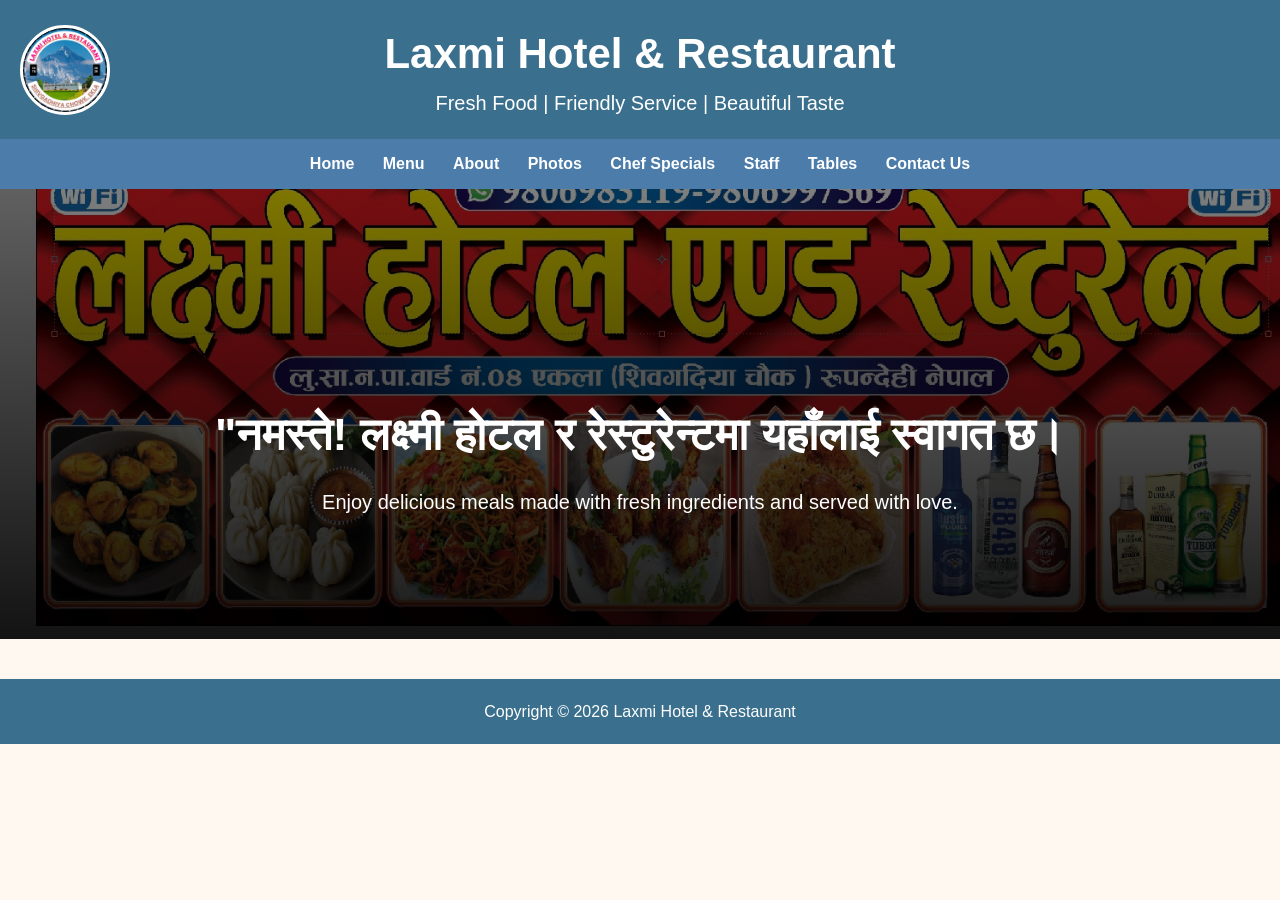
<file: index.html>
<!DOCTYPE html>
<html lang="en">
<head>
  <meta charset="UTF-8">
  <meta name="viewport" content="width=device-width, initial-scale=1.0">
  <title>Laxmi Hotel & Restaurant</title>
  <link rel="stylesheet" href="style.css">
  <link rel="icon" type="image/jpeg" href="images/logo.jpeg">
</head>
<body>

<div class="sticky-top">

<header>
  <img src="images/logo.jpeg" alt="Laxmi Hotel Logo" class="logo" onclick="openImage(this.src)">

  <div class="header-text">
    <h1>Laxmi Hotel & Restaurant</h1>
    <p>Fresh Food | Friendly Service | Beautiful Taste</p>
  </div>
</header>

<nav>
  <input type="checkbox" id="menu-toggle">

  <label for="menu-toggle" class="hamburger">
    ☰
  </label>

  <div class="nav-links">
    <a href="index.html">Home</a>
    <a href="menu.html">Menu</a>
    <a href="about.html">About</a>
    <a href="photos.html">Photos</a>
    <a href="specials.html">Chef Specials</a>
    <a href="staff.html">Staff</a>
    <a href="tables.html">Tables</a>
    <a href="contact.html">Contact Us</a>
  </div>
</nav>

</div>

<div class="hero">
  <h2>"नमस्ते! लक्ष्मी होटल र रेस्टुरेन्टमा यहाँलाई स्वागत छ।</h2>
  <p>Enjoy delicious meals made with fresh ingredients and served with love.</p>
</div>

<footer>
  <p>Copyright &copy; 2026 Laxmi Hotel & Restaurant</p>
</footer>

<div id="imagePopup" class="popup">
  <span class="close" onclick="closeImage()">&times;</span>
  <img class="popup-content" id="popupImg">
</div>

<script>

function openImage(src) {
  document.getElementById("imagePopup").style.display = "flex";
  document.getElementById("popupImg").src = src;
}

function closeImage() {
  document.getElementById("imagePopup").style.display = "none";
}

</script>

</body>
</html>
</file>
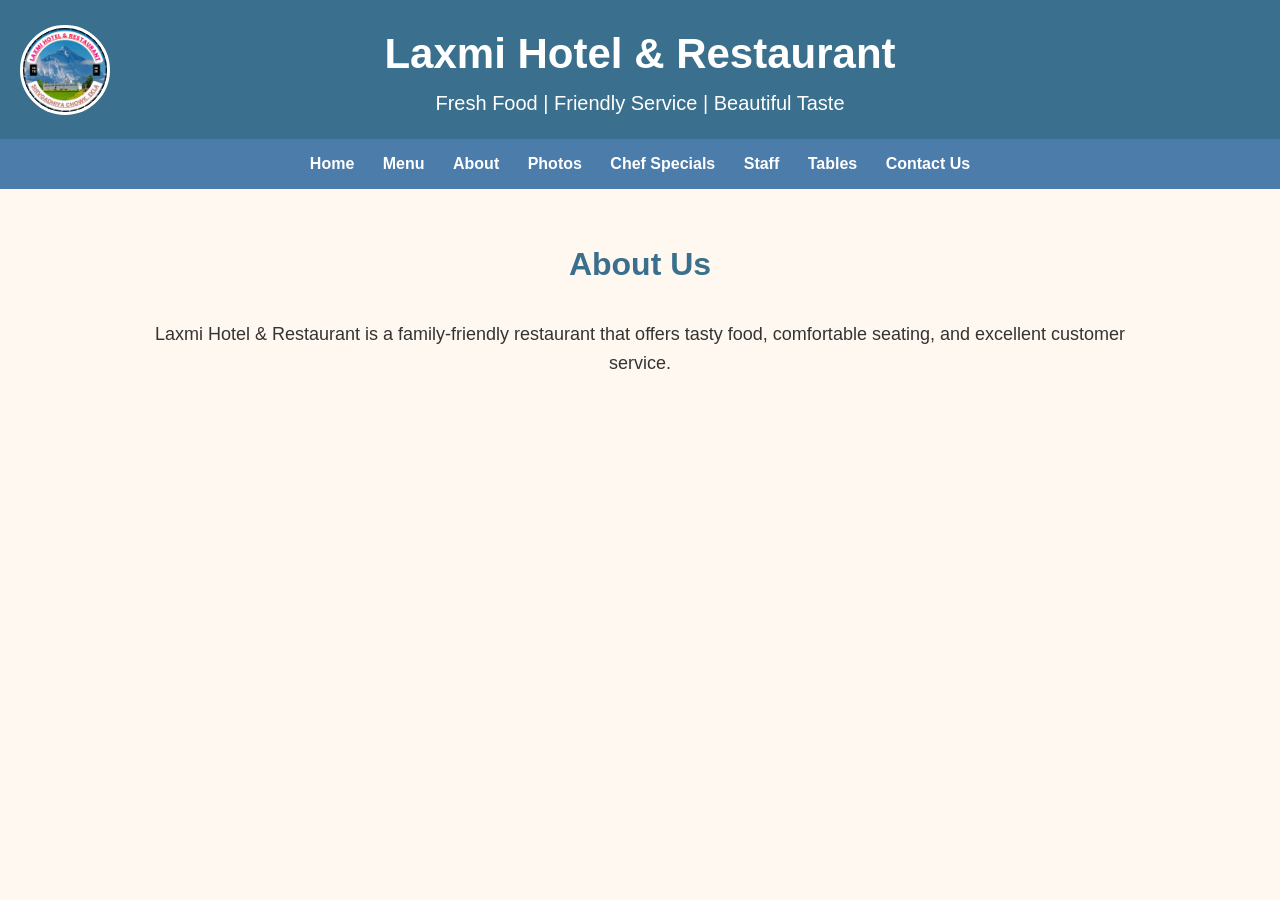
<file: about.html>
<!DOCTYPE html>
<html>
<head>
  <title>About</title>
  <link rel="stylesheet" href="style.css">
</head>
<body>

<div class="sticky-top">

<header>
  <img src="images/logo.jpeg" alt="Laxmi Hotel Logo" class="logo">

  <div class="header-text">
    <h1>Laxmi Hotel & Restaurant</h1>
    <p>Fresh Food | Friendly Service | Beautiful Taste</p>
  </div>
</header>

<nav>
  <input type="checkbox" id="menu-toggle">

  <label for="menu-toggle" class="hamburger">
    ☰
  </label>

  <div class="nav-links">
    <a href="index.html">Home</a>
    <a href="menu.html">Menu</a>
    <a href="about.html">About</a>
    <a href="photos.html">Photos</a>
    <a href="specials.html">Chef Specials</a>
    <a href="staff.html">Staff</a>
    <a href="tables.html">Tables</a>
    <a href="contact.html">Contact Us</a>
  </div>
</nav>

</div>

<section>

<h2>About Us</h2>

<p class="about">
Laxmi Hotel & Restaurant is a family-friendly restaurant that offers tasty food,
comfortable seating, and excellent customer service.
</p>

</section>

<div id="imagePopup" class="popup">
  <span class="close" onclick="closeImage()">&times;</span>
  <img class="popup-content" id="popupImg">
</div>

<script>

function openImage(src) {
  document.getElementById("imagePopup").style.display = "flex";
  document.getElementById("popupImg").src = src;
}

function closeImage() {
  document.getElementById("imagePopup").style.display = "none";
}

</script>

</body>
</html>
</file>
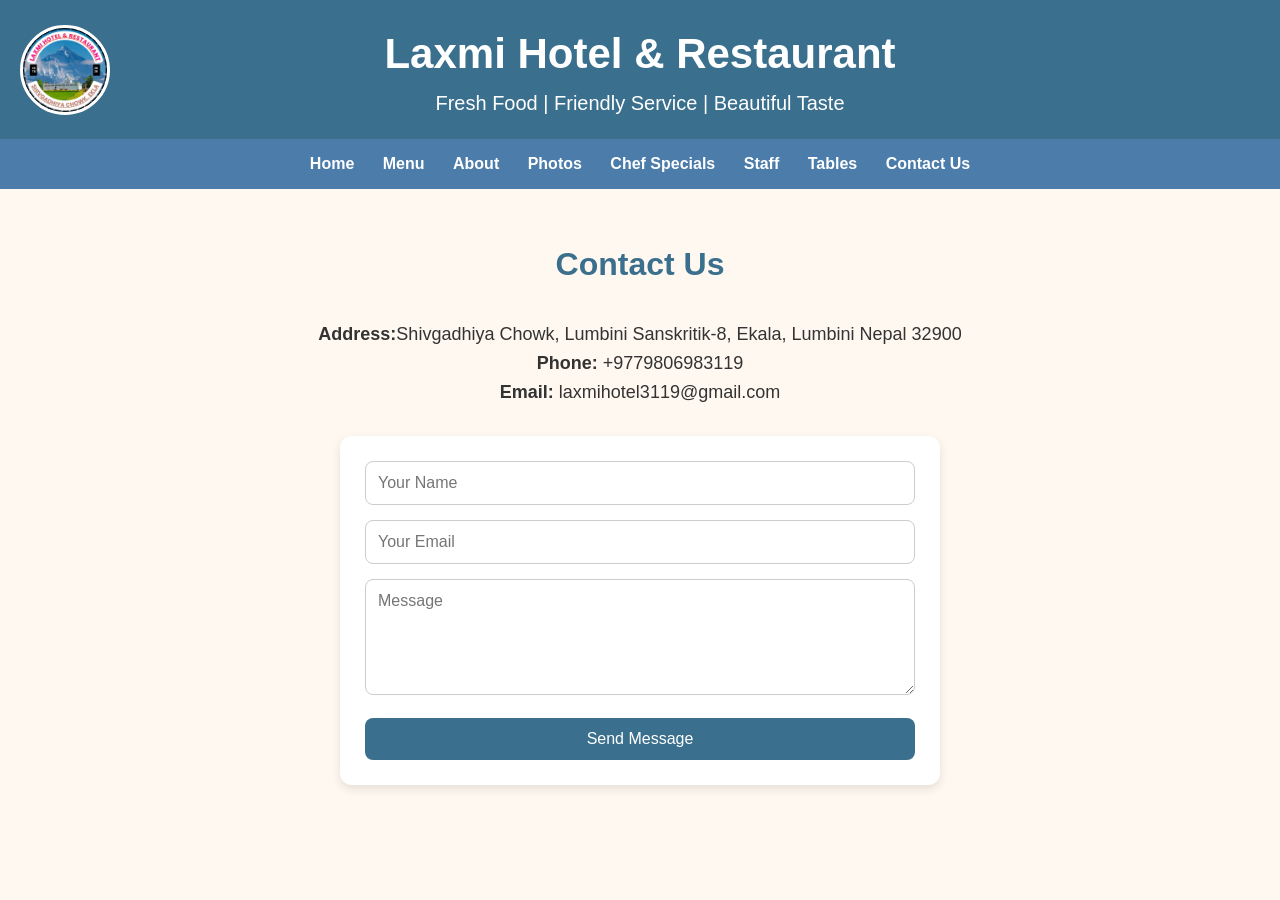
<file: contact.html>
<!DOCTYPE html>
<html>
<head>
  <title>Contact</title>
  <link rel="stylesheet" href="style.css">
</head>
<body>

<div class="sticky-top">

<header>
  <img src="images/logo.jpeg" alt="Laxmi Hotel Logo" class="logo">

  <div class="header-text">
    <h1>Laxmi Hotel & Restaurant</h1>
    <p>Fresh Food | Friendly Service | Beautiful Taste</p>
  </div>
</header>

<nav>
  <input type="checkbox" id="menu-toggle">

  <label for="menu-toggle" class="hamburger">
    ☰
  </label>

  <div class="nav-links">
    <a href="index.html">Home</a>
    <a href="menu.html">Menu</a>
    <a href="about.html">About</a>
    <a href="photos.html">Photos</a>
    <a href="specials.html">Chef Specials</a>
    <a href="staff.html">Staff</a>
    <a href="tables.html">Tables</a>
    <a href="contact.html">Contact Us</a>
  </div>
</nav>

</div>

<section>

<h2>Contact Us</h2>

<div class="contact-info">

<p><strong>Address:</strong>Shivgadhiya Chowk, Lumbini Sanskritik-8, Ekala, Lumbini Nepal 32900</p>
<p><strong>Phone:</strong> +9779806983119</p>
<p><strong>Email:</strong> laxmihotel3119@gmail.com</p>

</div>

<form>

<input type="text" placeholder="Your Name">
<input type="email" placeholder="Your Email">

<textarea rows="5" placeholder="Message"></textarea>

<button>Send Message</button>

</form>

</section>

<div id="imagePopup" class="popup">
  <span class="close" onclick="closeImage()">&times;</span>
  <img class="popup-content" id="popupImg">
</div>

<script>

function openImage(src) {
  document.getElementById("imagePopup").style.display = "flex";
  document.getElementById("popupImg").src = src;
}

function closeImage() {
  document.getElementById("imagePopup").style.display = "none";
}

</script>

</body>
</html>
</file>
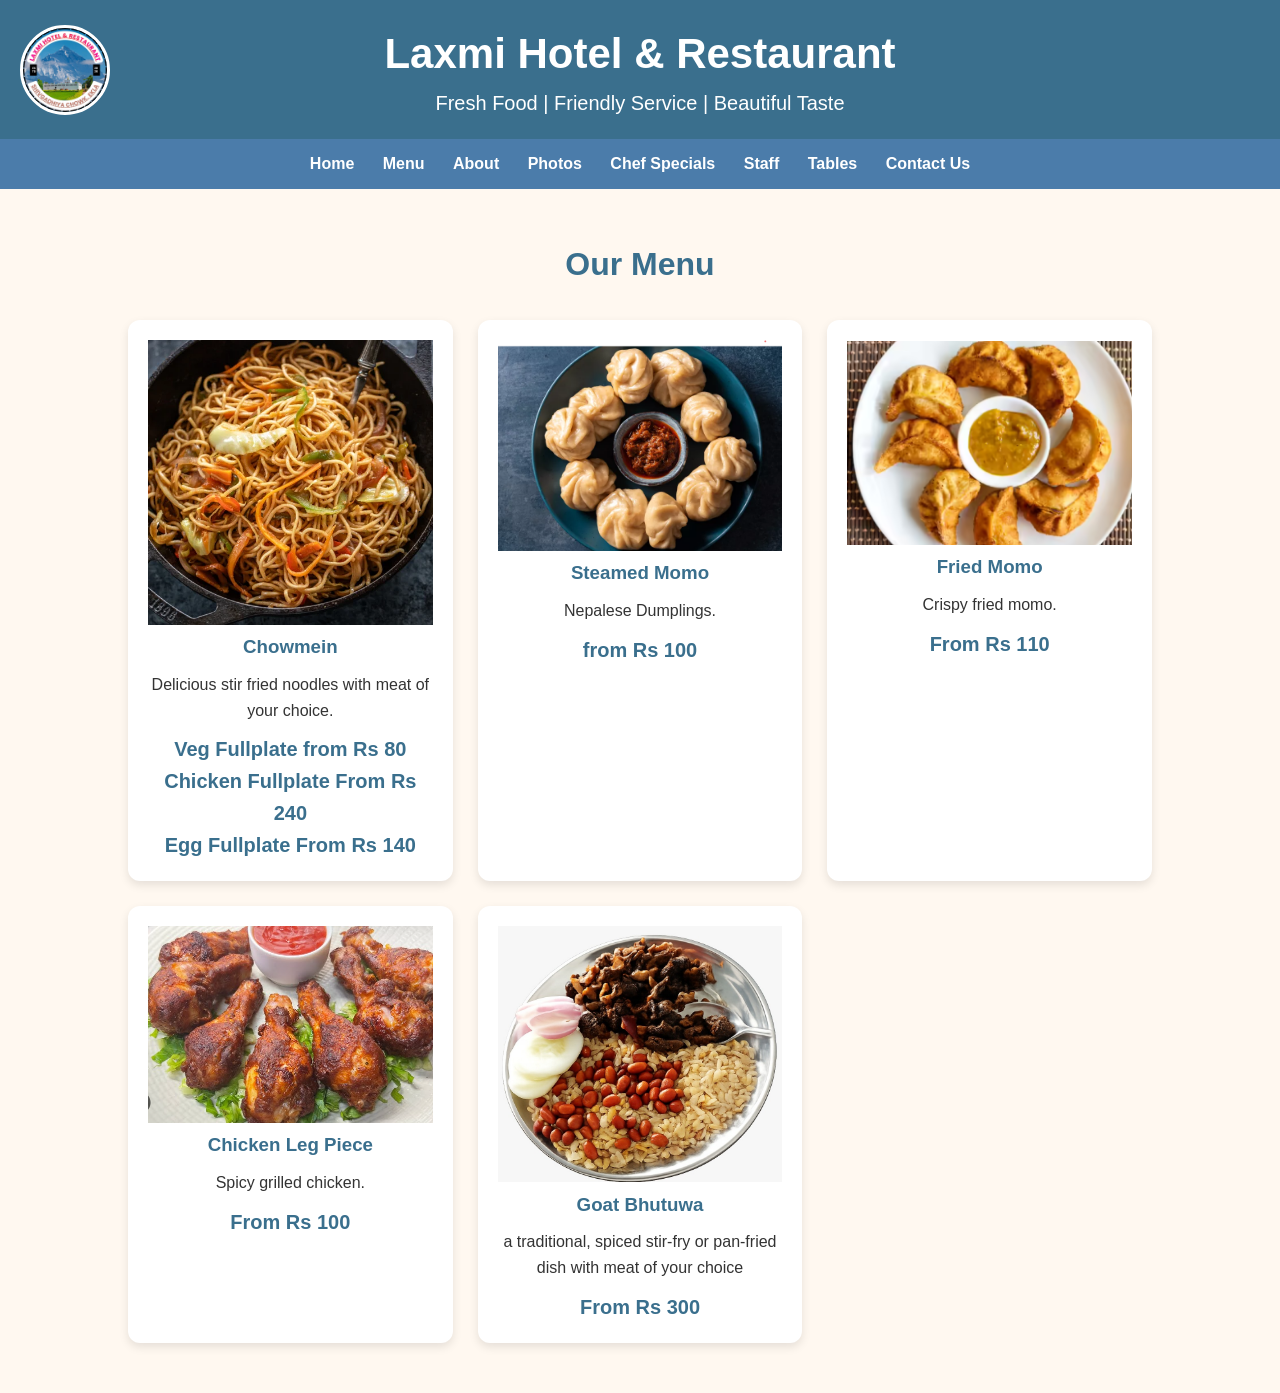
<file: menu.html>
<!DOCTYPE html>
<html lang="en">
<head>
  <meta charset="UTF-8">
  <title>Menu</title>
  <link rel="stylesheet" href="style.css">
</head>
<body>

<div class="sticky-top">

<header>
  <img src="images/logo.jpeg" alt="Laxmi Hotel Logo" class="logo">

  <div class="header-text">
    <h1>Laxmi Hotel & Restaurant</h1>
    <p>Fresh Food | Friendly Service | Beautiful Taste</p>
  </div>
</header>

<nav>
  <input type="checkbox" id="menu-toggle">

  <label for="menu-toggle" class="hamburger">
    ☰
  </label>

  <div class="nav-links">
    <a href="index.html">Home</a>
    <a href="menu.html">Menu</a>
    <a href="about.html">About</a>
    <a href="photos.html">Photos</a>
    <a href="specials.html">Chef Specials</a>
    <a href="staff.html">Staff</a>
    <a href="tables.html">Tables</a>
    <a href="contact.html">Contact Us</a>
  </div>
</nav>

</div>

<section>

<h2>Our Menu</h2>

<div class="menu-container">

<div class="card">
  <img src="images/Chowmein.webp" onclick="openImage(this.src)">
  <h3>Chowmein</h3>
  <p>Delicious stir fried noodles with meat of your choice.</p>
  <p class="price">Veg Fullplate from Rs 80<br>Chicken Fullplate From Rs 240<br>Egg Fullplate From Rs 140</p>
</div>

<div class="card">
  <img src="images/Steamedmomo.png" onclick="openImage(this.src)">
  <h3>Steamed Momo</h3>
  <p>Nepalese Dumplings.</p>
  <p class="price">from Rs 100</p>
</div>

<div class="card">
  <img src="images/friedmomo.png" onclick="openImage(this.src)">
  <h3>Fried Momo</h3>
  <p>Crispy fried momo.</p>
  <p class="price">From Rs 110</p>
</div>

<div class="card">
  <img src="images/legpiece.png" onclick="openImage(this.src)">
  <h3>Chicken Leg Piece</h3>
  <p>Spicy grilled chicken.</p>
  <p class="price">From Rs 100</p>
</div>

<div class="card">
  <img src="images/bhutuwa.jpeg" onclick="openImage(this.src)">
  <h3>Goat Bhutuwa</h3>
  <p>a traditional, spiced stir-fry or pan-fried dish with meat of your choice</p>
  <p class="price">From Rs 300</p>
</div>

</div>

</section>

<div id="imagePopup" class="popup">
  <span class="close" onclick="closeImage()">&times;</span>
  <img class="popup-content" id="popupImg">
</div>

<script>

function openImage(src) {
  document.getElementById("imagePopup").style.display = "flex";
  document.getElementById("popupImg").src = src;
}

function closeImage() {
  document.getElementById("imagePopup").style.display = "none";
}

</script>

</body>
</html>
</file>
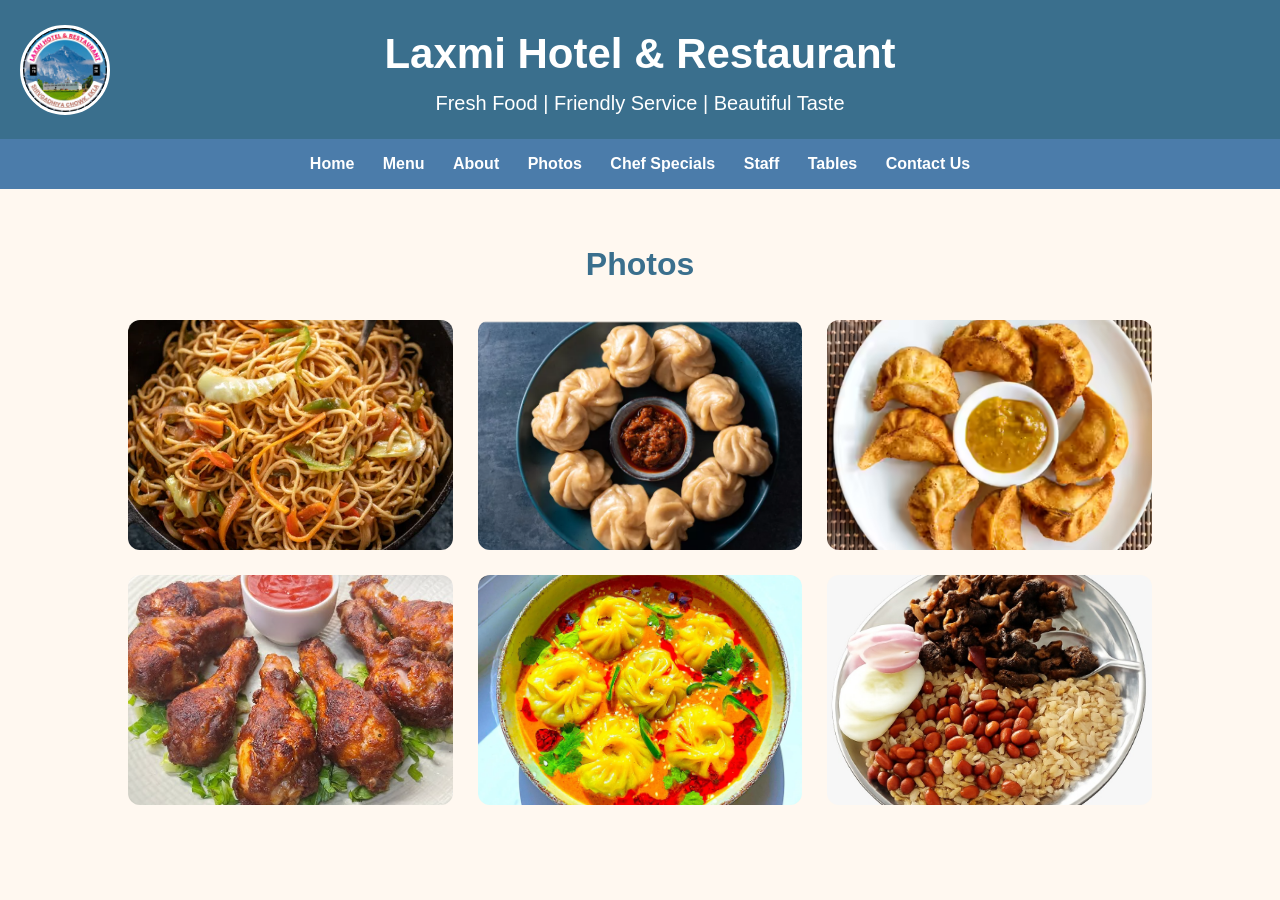
<file: photos.html>
<!DOCTYPE html>
<html>
<head>
  <title>Photos</title>
  <link rel="stylesheet" href="style.css">
</head>
<body>

<div class="sticky-top">

<header>
  <img src="images/logo.jpeg" alt="Laxmi Hotel Logo" class="logo">

  <div class="header-text">
    <h1>Laxmi Hotel & Restaurant</h1>
    <p>Fresh Food | Friendly Service | Beautiful Taste</p>
  </div>
</header>

<nav>
  <input type="checkbox" id="menu-toggle">

  <label for="menu-toggle" class="hamburger">
    ☰
  </label>

  <div class="nav-links">
    <a href="index.html">Home</a>
    <a href="menu.html">Menu</a>
    <a href="about.html">About</a>
    <a href="photos.html">Photos</a>
    <a href="specials.html">Chef Specials</a>
    <a href="staff.html">Staff</a>
    <a href="tables.html">Tables</a>
    <a href="contact.html">Contact Us</a>
  </div>
</nav>

</div>

<section>

<h2>Photos</h2>

<div class="photo-container">

<img src="images/Chowmein.webp" onclick="openImage(this.src)">
<img src="images/Steamedmomo.png" onclick="openImage(this.src)">
<img src="images/friedmomo.png" onclick="openImage(this.src)">
<img src="images/legpiece.png" onclick="openImage(this.src)">
<img src="images/jholmomo.webp" onclick="openImage(this.src)">
<img src="images/bhutuwa.jpeg" onclick="openImage(this.src)">

</div>

</section>

<div id="imagePopup" class="popup">
  <span class="close" onclick="closeImage()">&times;</span>
  <img class="popup-content" id="popupImg">
</div>

<script>

function openImage(src) {
  document.getElementById("imagePopup").style.display = "flex";
  document.getElementById("popupImg").src = src;
}

function closeImage() {
  document.getElementById("imagePopup").style.display = "none";
}

</script>

</body>
</html>
</file>
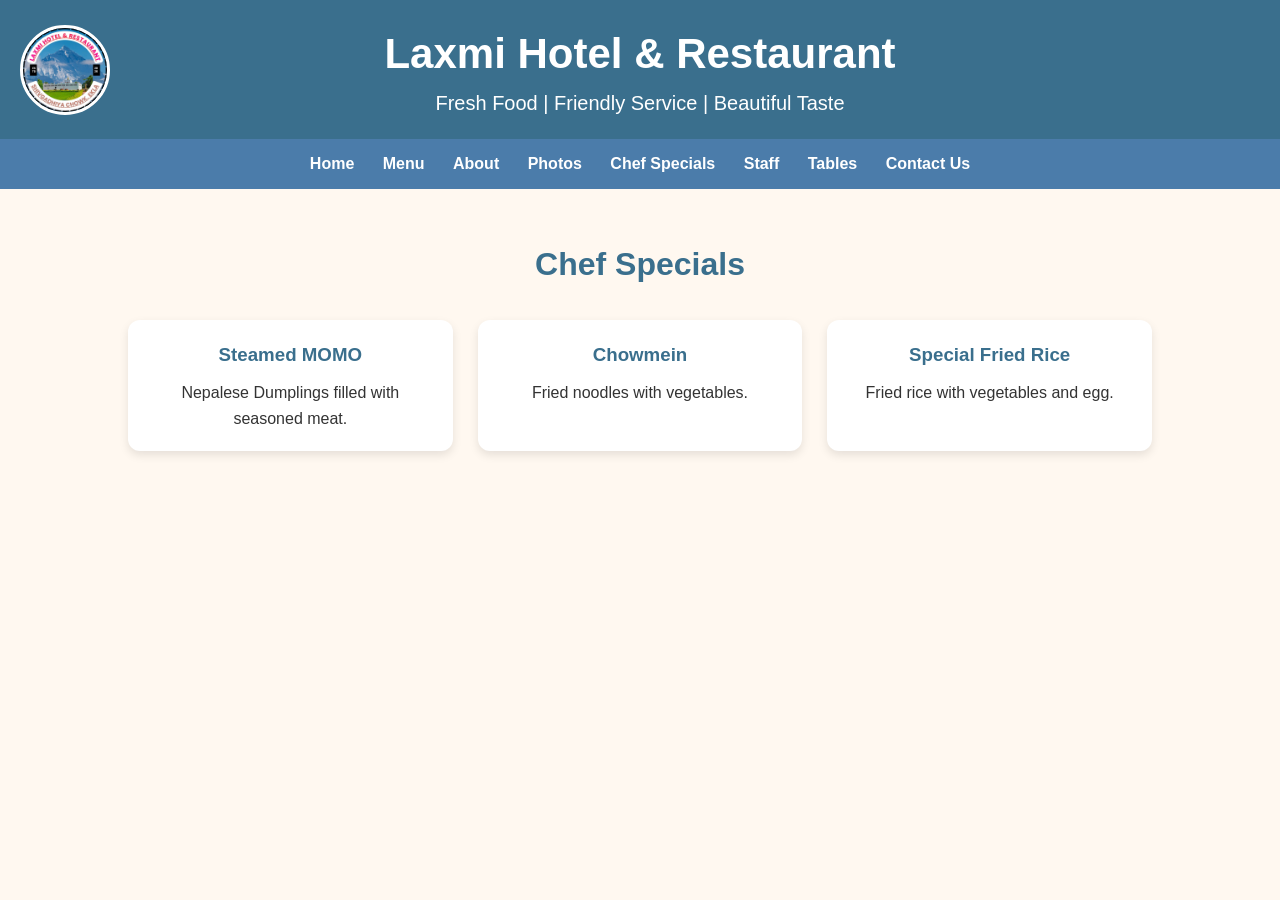
<file: specials.html>
<!DOCTYPE html>
<html>
<head>
  <title>Chef Specials</title>
  <link rel="stylesheet" href="style.css">
</head>
<body>

<div class="sticky-top">

<header>
  <img src="images/logo.jpeg" alt="Laxmi Hotel Logo" class="logo">

  <div class="header-text">
    <h1>Laxmi Hotel & Restaurant</h1>
    <p>Fresh Food | Friendly Service | Beautiful Taste</p>
  </div>
</header>

<nav>
  <input type="checkbox" id="menu-toggle">

  <label for="menu-toggle" class="hamburger">
    ☰
  </label>

  <div class="nav-links">
    <a href="index.html">Home</a>
    <a href="menu.html">Menu</a>
    <a href="about.html">About</a>
    <a href="photos.html">Photos</a>
    <a href="specials.html">Chef Specials</a>
    <a href="staff.html">Staff</a>
    <a href="tables.html">Tables</a>
    <a href="contact.html">Contact Us</a>
  </div>
</nav>

</div>

<section>

<h2>Chef Specials</h2>

<div class="special-container">

<div class="card">
  <h3>Steamed MOMO</h3>
  <p>Nepalese Dumplings filled with seasoned meat.</p>
</div>

<div class="card">
  <h3>Chowmein</h3>
  <p>Fried noodles with vegetables.</p>
</div>

<div class="card">
  <h3>Special Fried Rice</h3>
  <p>Fried rice with vegetables and egg.</p>
</div>

</div>

</section>

<div id="imagePopup" class="popup">
  <span class="close" onclick="closeImage()">&times;</span>
  <img class="popup-content" id="popupImg">
</div>

<script>

function openImage(src) {
  document.getElementById("imagePopup").style.display = "flex";
  document.getElementById("popupImg").src = src;
}

function closeImage() {
  document.getElementById("imagePopup").style.display = "none";
}

</script>

</body>
</html>
</file>
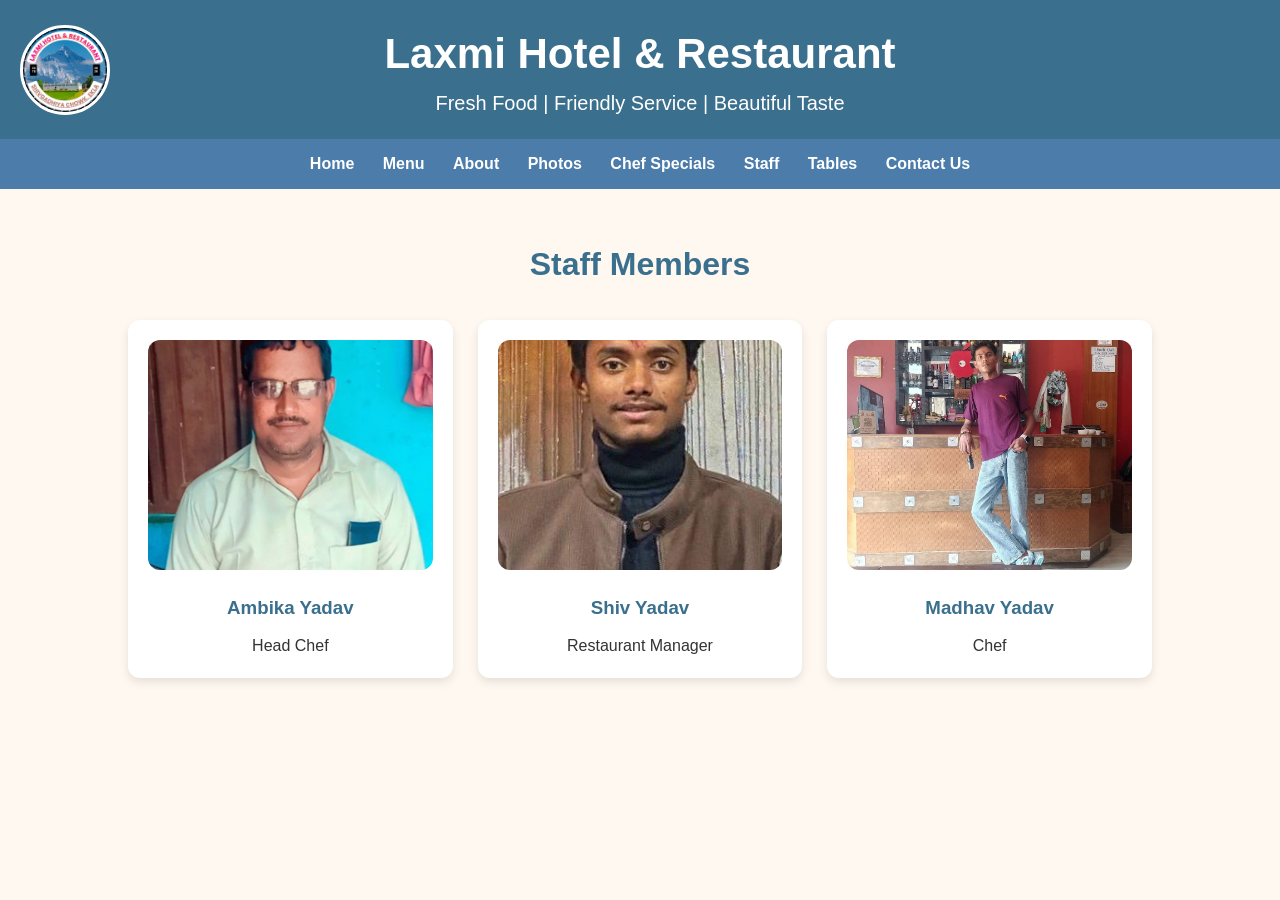
<file: staff.html>
<!DOCTYPE html>
<html>
<head>
  <title>Staff</title>
  <link rel="stylesheet" href="style.css">
</head>
<body>

<div class="sticky-top">

<header>
  <img src="images/logo.jpeg" alt="Laxmi Hotel Logo" class="logo" >

  <div class="header-text">
    <h1>Laxmi Hotel & Restaurant</h1>
    <p>Fresh Food | Friendly Service | Beautiful Taste</p>
  </div>
</header>

<nav>
  <input type="checkbox" id="menu-toggle">

  <label for="menu-toggle" class="hamburger">
    ☰
  </label>

  <div class="nav-links">
    <a href="index.html">Home</a>
    <a href="menu.html">Menu</a>
    <a href="about.html">About</a>
    <a href="photos.html">Photos</a>
    <a href="specials.html">Chef Specials</a>
    <a href="staff.html">Staff</a>
    <a href="tables.html">Tables</a>
    <a href="contact.html">Contact Us</a>
  </div>
</nav>

</div>

<section>

<h2>Staff Members</h2>

<div class="staff-container">

<div class="card">
  <img src="images/owner.png" onclick="openImage(this.src)">
  <h3>Ambika Yadav</h3>
  <p>Head Chef</p>
</div>

<div class="card">
  <img src="images/Shiv.jpeg" onclick="openImage(this.src)">
  <h3>Shiv Yadav</h3>
  <p>Restaurant Manager</p>
</div>

<div class="card">
  <img src="images/Madhav.jpeg" onclick="openImage(this.src)">
  <h3>Madhav Yadav</h3>
  <p>Chef</p>
</div>

</div>

</section>

<div id="imagePopup" class="popup">
  <span class="close" onclick="closeImage()">&times;</span>
  <img class="popup-content" id="popupImg">
</div>

<script>

function openImage(src) {
  document.getElementById("imagePopup").style.display = "flex";
  document.getElementById("popupImg").src = src;
}

function closeImage() {
  document.getElementById("imagePopup").style.display = "none";
}

</script>

</body>
</html>
</file>
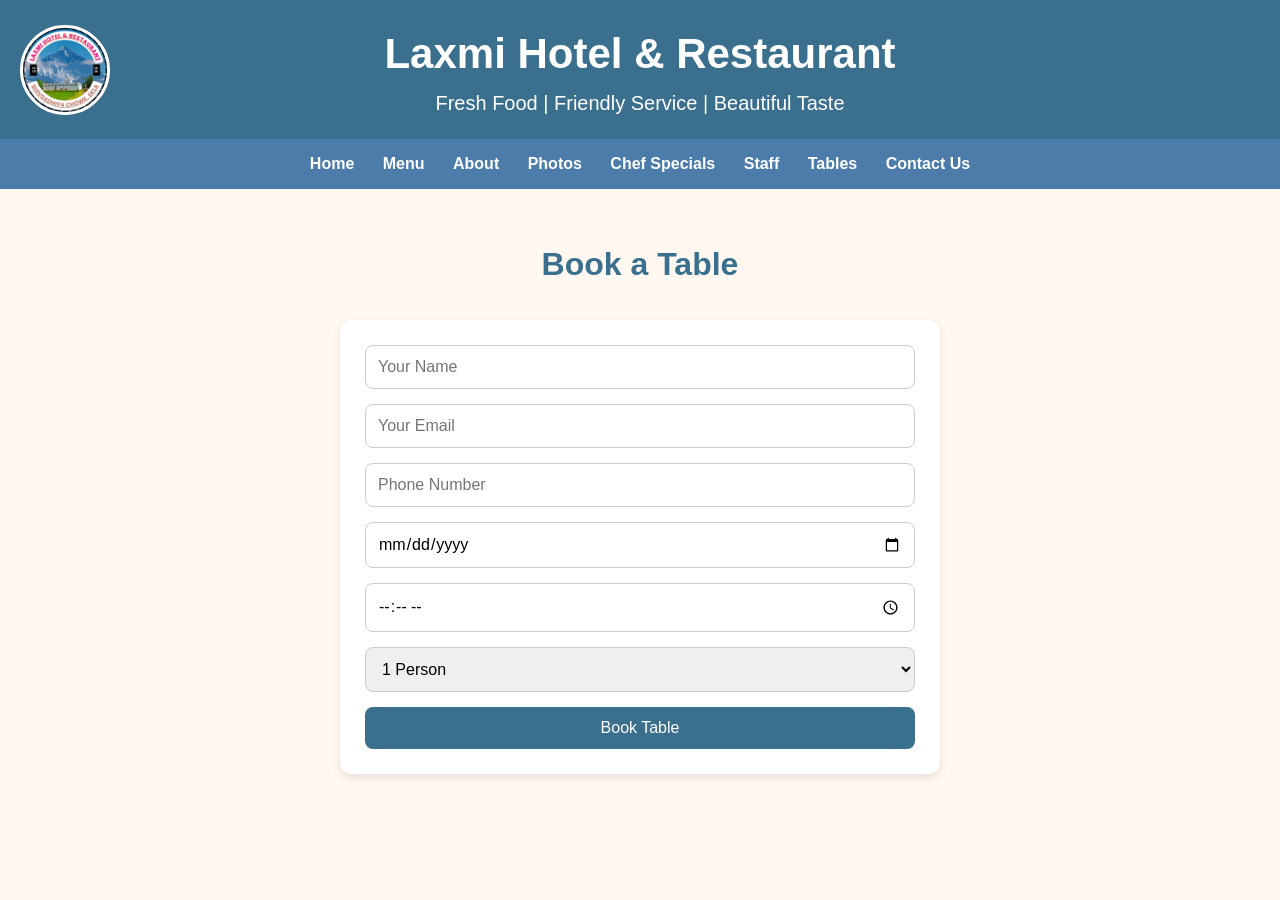
<file: tables.html>
<!DOCTYPE html>
<html>
<head>
  <title>Book Table</title>
  <link rel="stylesheet" href="style.css">
</head>
<body>

<div class="sticky-top">

<header>
  <img src="images/logo.jpeg" alt="Laxmi Hotel Logo" class="logo">

  <div class="header-text">
    <h1>Laxmi Hotel & Restaurant</h1>
    <p>Fresh Food | Friendly Service | Beautiful Taste</p>
  </div>
</header>

<nav>
  <input type="checkbox" id="menu-toggle">

  <label for="menu-toggle" class="hamburger">
    ☰
  </label>

  <div class="nav-links">
    <a href="index.html">Home</a>
    <a href="menu.html">Menu</a>
    <a href="about.html">About</a>
    <a href="photos.html">Photos</a>
    <a href="specials.html">Chef Specials</a>
    <a href="staff.html">Staff</a>
    <a href="tables.html">Tables</a>
    <a href="contact.html">Contact Us</a>
  </div>
</nav>

</div>

<section>

<h2>Book a Table</h2>

<form>

<input type="text" placeholder="Your Name">
<input type="email" placeholder="Your Email">
<input type="tel" placeholder="Phone Number">
<input type="date">
<input type="time">

<select>
<option>1 Person</option>
<option>2 People</option>
<option>3 People</option>
<option>4 People</option>
<option>5 People</option>
<option>6 People</option>
</select>

<button>Book Table</button>

</form>

</section>

<div id="imagePopup" class="popup">
  <span class="close" onclick="closeImage()">&times;</span>
  <img class="popup-content" id="popupImg">
</div>

<script>

function openImage(src) {
  document.getElementById("imagePopup").style.display = "flex";
  document.getElementById("popupImg").src = src;
}

function closeImage() {
  document.getElementById("imagePopup").style.display = "none";
}

</script>

</body>
</html>
</file>
<file: style.css>
* {
  margin: 0;
  padding: 0;
  box-sizing: border-box;
  font-family: Arial, sans-serif;
}

img {
  max-width: 100%;
  height: auto;
}

body {
  background-color: #fff8f0;
  color: #333;
  line-height: 1.6;
}

header {
  background-color: #3a6f8d;
  color: white;
  padding: 20px;
  text-align: center;
}

nav {
  background-color: #4b7caa;
  padding: 12px;
  text-align: center;


}

nav a {
  color: white;
  text-decoration: none;
  margin: 0 12px;
  font-weight: bold;
}

nav a:hover {
  color: #ffd700;
}

.hero {
  background-image: linear-gradient(rgba(0,0,0,0.5),
  rgba(0,0,0,0.9)),
  url("images/titlelong.jpeg");

  background-size: cover;
  background-position: center;
  height: 450px;
  color: white;

  display: flex;
  flex-direction: column;
  justify-content: center;
  align-items: center;

  text-align: center;
  padding: 20px;
}

.hero h2 {
  font-size: 45px;
  margin-bottom: 15px;
  margin-top: 90px;
}

.hero p {
  font-size: 20px;
  max-width: 650px;
}

section {
  padding: 50px 10%;
}

section h2 {
  text-align: center;
  color: #3a6f8d;
  margin-bottom: 30px;
  font-size: 32px;
}

.about {
  text-align: center;
  font-size: 18px;
}

.menu-container,
.special-container,
.staff-container,
.table-container,
.photo-container {
  display: grid;
  grid-template-columns: repeat(auto-fit, minmax(250px, 1fr));
  gap: 25px;
}

.card {
  background-color: white;
  padding: 20px;
  border-radius: 12px;
  box-shadow: 0 4px 10px rgba(0,0,0,0.1);
  text-align: center;
}

.card h3 {
  color: #3a6f8d;
  margin-bottom: 10px;
}

.price {
  color: #3a6f8d;
  font-weight: bold;
  font-size: 20px;
  margin-top: 10px;
}

.photo-container img,
.staff-container img {
  width: 100%;
  height: 230px;
  object-fit: cover;
  border-radius: 12px;
}

.staff-container .card img {
  margin-bottom: 15px;
}

form {
  max-width: 600px;
  margin: auto;
  background-color: white;
  padding: 25px;
  border-radius: 12px;
  box-shadow: 0 4px 10px rgba(0,0,0,0.1);
}

input,
select,
textarea {
  width: 100%;
  padding: 12px;
  margin-bottom: 15px;
  border: 1px solid #ccc;
  border-radius: 8px;
  font-size: 16px;
}

button {
  background-color: #3a6f8d;
  color: white;
  padding: 12px 25px;
  border: none;
  border-radius: 8px;
  cursor: pointer;
  font-size: 16px;
  width: 100%;
}

button:hover {
  background-color: #3a6f8d;
}

.contact-info {
  text-align: center;
  font-size: 18px;
  margin-bottom: 30px;
}

footer {
  background-color: #3a6f8d;
  color: white;
  text-align: center;
  padding: 20px;
  margin-top: 40px;
}

@media (max-width: 768px) {

  nav a {
    display: block;
    margin: 8px 0;
  }

  .hero h2 {
    font-size: 32px;
  }

  section {
    padding: 40px 6%;
  }
}

.sticky-top {
  position: sticky;
  top: 0;
  z-index: 1000;
}

#menu-toggle {
  display: none;
}

.hamburger {
  display: none;
  color: white;
  font-size: 35px;
  cursor: pointer;
  font-weight: bold;
}

.nav-links {
  text-align: center;
}

@media (max-width: 768px) {

  nav {
    text-align: right;
    position: relative;
  }

  .hamburger {
    display: block;
    padding-right: 20px;
  }

  .nav-links {
    display: none;

    position: absolute;
    top: 60px;
    right: 15px;

    width: 220px;

    background: white;

    border-radius: 12px;

    box-shadow: 0 4px 12px rgba(0,0,0,0.3);

    padding: 10px;
  }

  .nav-links a {
    display: block;
    color: #3a6f8d;

    padding: 12px 0;

    text-decoration: none;

    font-size: 18px;

    border-bottom: 1px solid #ddd;
  }

  .nav-links a:last-child {
    border-bottom: none;
  }

  #menu-toggle:checked ~ .nav-links {
    display: block;
  }
}

header {
  background-color: #3a6f8d;
  color: white;
  padding: 20px;
  text-align: center;

  display: flex;
  align-items: center;
  justify-content: center;
  position: relative;
}

.logo {
  position: absolute;
  left: 20px;
  width: 90px;
  height: 90px;
  border-radius: 50%;
  object-fit: cover;
  border: 3px solid white;
}

.header-text {
  padding-left: 110px;
  padding-right: 110px;
}

.header-text h1 {
  font-size: 42px;
}

.header-text p {
  font-size: 20px;
}

@media (max-width: 768px) {

  header {
    padding: 15px 10px;
  }

  .logo {
    position: static;
    width: 70px;
    height: 70px;
    margin-right: 12px;
    flex-shrink: 0;
  }

  .header-text {
    padding: 0;
    text-align: left;
  }

  .header-text h1 {
    font-size: 24px;
  }

  .header-text p {
    font-size: 13px;
  }
}

.popup {
  display: none;

  position: fixed;

  z-index: 2000;

  left: 0;
  top: 0;

  width: 100%;
  height: 100%;

  background-color: rgba(0,0,0,0.9);

  justify-content: center;
  align-items: center;
}

.popup-content {
  max-width: 90%;
  max-height: 90%;

  border-radius: 10px;
}

.close {
  position: absolute;

  top: 20px;
  right: 35px;

  color: white;

  font-size: 40px;

  cursor: pointer;
}
</file>
